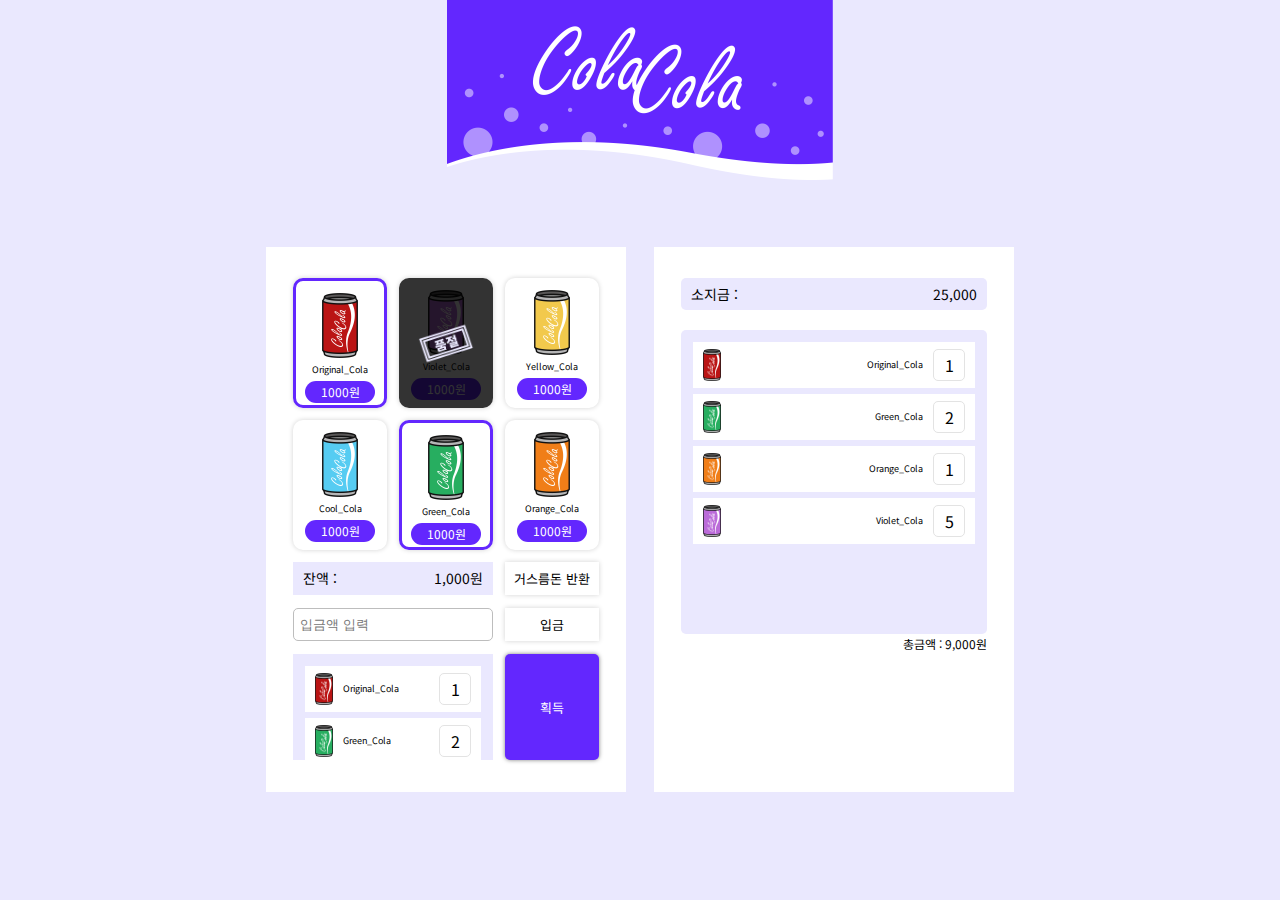
<file: 20211118_VendingMachine/index.html>
<!DOCTYPE html>
<html lang="ko">

<head>
    <meta charset="UTF-8">
    <meta http-equiv="X-UA-Compatible" content="IE=edge">
    <meta name="viewport" content="width=device-width, initial-scale=1.0">
    <title>ColaCola</title>
    <link rel="preconnect" href="https://fonts.googleapis.com">
    <link rel="preconnect" href="https://fonts.gstatic.com" crossorigin>
    <link href="https://fonts.googleapis.com/css2?family=Noto+Sans+KR:wght@500;700&display=swap" rel="stylesheet">
    <link rel="stylesheet" href="resource/style/reset.css">
    <link rel="stylesheet" href="resource/style/style.css">
</head>

<body>
    <div id="app">
        <h1 class="tit-app ir">cola cola</h1>
        <section class="vending-machine">
            <h2 class="ir">자판기 화면</h2>
            <ul class="list-item">
                <li>
                    <button class="btn-item" data-item="Original Cola" data-count="" data-price="" data-image="">
                        <img src="resource/img/Original_Cola.png" alt="" class="img-item">
                        <strong class="tit-item">Original_Cola</strong>
                        <span class="txt-item">1000원</span>
                    </button>
                </li>
                <li>
                    <button class="btn-item" data-item="Violet Cola" data-count="" data-price="" data-image="">
                        <img src="resource/img/Violet_Cola.png" alt="" class="img-item">
                        <strong class="tit-item">Violet_Cola</strong>
                        <span class="txt-item">1000원</span>
                    </button>
                </li>
                <li>
                    <button class="btn-item" data-item="Yellow Cola" data-count="" data-price="" data-image="">
                        <img src="resource/img/Yellow_Cola.png" alt="" class="img-item">
                        <strong class="tit-item">Yellow_Cola</strong>
                        <span class="txt-item">1000원</span>
                    </button>
                </li>
                <li>
                    <button class="btn-item" data-item="Cool Cola" data-count="" data-price="" data-image="">
                        <img src="resource/img/Cool_Cola.png" alt="" class="img-item">
                        <strong class="tit-item">Cool_Cola</strong>
                        <span class="txt-item">1000원</span>
                    </button>
                </li>
                <li>
                    <button class="btn-item" data-item="Green Cola" data-count="" data-price="" data-image="">
                        <img src="resource/img/Green_Cola.png" alt="" class="img-item">
                        <strong class="tit-item">Green_Cola</strong>
                        <span class="txt-item">1000원</span>
                    </button>
                </li>
                <li>
                    <button class="btn-item" data-item="Orange Cola" data-count="" data-price="" data-image="">
                        <img src="resource/img/Orange_Cola.png" alt="" class="img-item">
                        <strong class="tit-item">Orange_Cola</strong>
                        <span class="txt-item">1000원</span>
                    </button>
                </li>
            </ul>
            <!-- 반환할 정보들의 contents -->
            <!-- 1, 2 -->
            <div class="cont-return">
                <!-- 1 -->
                <div class="info-balance">
                    잔액 :
                    <span class="txt-balance">
                        1,000원
                    </span>
                </div>
                <!-- 2 -->
                <button type="button" class="btn-return">거스름돈 반환</button>
            </div>

            <!-- 3, 4 -->
            <div class="cont-put">
                <!-- 3 -->
                <input type="number" class="inp-put" placeholder="입금액 입력">
                <!-- 4 -->
                <button class="btn-put">입금</button>
            </div>
            <!-- 5, 6 -->
            <div class="cont-get">
                <!-- 5 -->
                <strong class="ir">선택한 음료</strong>
                <ul class="list-item-staged">
                    <li class="item-staged">
                        <img src="resource/img/Original_Cola.png" alt="" class="img-item">
                        <strong class="txt-item">Original_Cola</strong>
                        <span class="num-counter">1</span>
                    </li>
                    <li class="item-staged">
                        <img src="resource/img/Green_Cola.png" alt="" class="img-item">
                        <strong class="txt-item">Green_Cola</strong>
                        <span class="num-counter">2</span>
                    </li>
                    <li class="item-staged">
                        <img src="resource/img/Original_Cola.png" alt="" class="img-item">
                        <strong class="txt-item">Original_Cola</strong>
                        <span class="num-counter">1</span>
                    </li>
                </ul>
                <!-- 6 -->
                <button type="button" class="btn-get">획득</button>
            </div>
        </section>

        <section class="my-info">
            <h2 class="ir">나의 정보 화면</h2>
            <!-- 2-1 -->
            <div class="cont-mymoney">
                <div class="info-mymoney">
                    소지금 :
                    <span class="txt-mymoney">
                        25,000
                    </span>
                </div>
            </div>

            <!-- 2-2 -->
            <div class="cont-myitem">
                <strong class="ir">획득한 음료</strong>
                <ul class="list-item-staged">
                    <li class="item-staged">
                        <img src="resource/img/Original_Cola.png" alt="" class="img-item">
                        <strong class="txt-item">Original_Cola</strong>
                        <span class="num-counter">1</span>
                    </li>
                    <li class="item-staged">
                        <img src="resource/img/Green_Cola.png" alt="" class="img-item">
                        <strong class="txt-item">Green_Cola</strong>
                        <span class="num-counter">2</span>
                    </li>
                    <li class="item-staged">
                        <img src="resource/img/Orange_Cola.png" alt="" class="img-item">
                        <strong class="txt-item">Orange_Cola</strong>
                        <span class="num-counter">1</span>
                    </li>
                    <li class="item-staged">
                        <img src="resource/img/Violet_Cola.png" alt="" class="img-item">
                        <strong class="txt-item">Violet_Cola</strong>
                        <span class="num-counter">5</span>
                    </li>
                </ul>
                <strong class="txt-total">
                    총금액 :
                    <span class="txt-total-money">
                        9,000원
                    </span>
                </strong>
            </div>
        </section>
    </div>
</body>

</html>
</file>
<file: 20211118_VendingMachine/resource/style/style.css>
body {
    font-family: 'Noto Sans KR';
    background-color: #EAE8FE;
}

.ir {
    display: block;
    overflow: hidden;
    position: absolute;
    text-indent: -9999px;
    line-height: 0;
    font-size: 1px;
    color: transparent;
}

#app {
    display: flex;
    flex-wrap: wrap;
    justify-content: center;
    align-items: flex-start;
    gap: 0 28px;
    padding-top: 247px;
    font-family: 'Noto Sans KR', sans-serif;
}

#app .vending-machine,
#app .my-info {
    width: 360px;
    height: 545px;
    padding: 31px 27px;
    box-sizing: border-box;
    background-color: white;
}

/* 타이틀 스타일링 */
.tit-app {
    top: 0;
    width: 100%;
    max-width: 386px;
    height: 180px;
    background: no-repeat center / 100% 100% url(../img/Logo_img.png);
}

.vending-machine .list-item {
    display: flex;
    flex-wrap: wrap;
    justify-content: space-between;
    text-align: center;
}

.vending-machine .list-item li {
    width: 94px;
    height: 130px;
    padding: 11px 0;
    /* border: 3px solid #6327FE; */
    border-radius: 10px;
    box-sizing: border-box;
    box-shadow: 0px 0px 5px lightgray;
    margin-bottom: 12px;
    position: relative;
}

.vending-machine .list-item li:nth-child(1),
.vending-machine .list-item li:nth-child(5) {
    border: 3px solid #6327FE;
    border-radius: 10px;
}

.vending-machine .list-item li:nth-child(2)::before {
    content: '';
    background: no-repeat center / 58px 45px url(../img/Sold-out.png) rgba(0, 0, 0, 0.8);
    position: absolute;
    top: 0;
    left: 0;
    width: 100%;
    height: 100%;
    border-radius: 10px;
}


.vending-machine .list-item li button {}

.vending-machine .list-item .img-item {
    width: 36px;
}

.list-item .btn-item .tit-item {
    line-height: 22px;
    font-size: 9px;
}

.list-item .btn-item .txt-item {
    display: block;
    width: 70px;
    height: 22px;
    background: #6327FE;
    border-radius: 50px;
    font-size: 12px;
    color: white;
    line-height: 22px;
    margin: auto;
}


.cont-return,
.cont-put {
    height: 33px;
    width: 100%;
    display: flex;
    flex-direction: row;
    justify-content: space-between;
    margin-bottom: 13px;
    font-size: 13px;
}

.cont-return .info-balance {
    width: 200px;
    line-height: 33px;
    background-color: #EAE8FE;
    font-size: 14px;
    padding: 0 10px;
    box-sizing: border-box;
    overflow: hidden;
}

.cont-return .info-balance .txt-balance {
    float: right;
}

.cont-return .btn-return {
    width: 94px;
    box-shadow: 0px 0px 5px lightgray;
}

.cont-put .inp-put {
    width: 200px;
    border: 1px solid #BDBDBD;
    box-sizing: border-box;
    border-radius: 5px;
    padding: 0 6px;
}

.cont-put .btn-put {
    width: 94px;
    box-shadow: 0px 0px 5px lightgray;
}

.cont-get {
    height: 106px;
    width: 100%;
    display: flex;
    flex-direction: row;
    justify-content: space-between;

}

.cont-get .list-item-staged {
    width: 200px;
    padding: 12px;
    box-sizing: border-box;
    background-color: #EAE8FE;
    overflow: scroll;
}

.cont-get .btn-get {
    width: 94px;
    background: #6327FE;
    box-shadow: 0px 0px 4px rgba(0, 0, 0, 0.5);
    border-radius: 5px;
    color: white;
    font-size: 13px;
}

.cont-myitem  {
    margin-top:20px;
    text-align: right;
 }

 .cont-myitem .txt-total {
     font-size:12px;
     padding-top:6px;
 }

.list-item-staged .item-staged {
    height: 46px;
    width: 100%;
    background-color: #fff;
    display: flex;
    align-items: center;
    justify-content: space-between;
    line-height: 46px;
    gap: 0 10px;
    padding: 0px 10px;
    box-sizing: border-box;
    margin-bottom: 6px;

}

.item-staged img {
    width: 18px;
}

.item-staged .txt-item {
    font-size: 9px;
    flex-grow: 1;
}

.item-staged .num-counter {
    width: 30px;
    height: 30px;
    border: 1px solid #e3e3e3;
    border-radius: 5px;
    line-height: 30px;
    text-align: center;
}


.my-info .cont-mymoney .info-mymoney {
    height: 32px;
    background-color: #EAE8FE;
    line-height: 32px;
    font-size: 14px;
    overflow: hidden;
    padding: 0 10px;
    box-sizing: border-box;
    border-radius: 5px;
}

.cont-mymoney .info-mymoney .txt-mymoney {
    float: right;
}

.my-info .cont-myitem .list-item-staged {
    width: 306px;
    height: 304px;
    background-color: #EAE8FE;
    padding: 12px;
    box-sizing: border-box;
    border-radius: 5px;
}

@media only screen and (max-width: 360px) {
    
    body {
        background-color: #fff;
    }

    #app {
        padding-top:50px;
    }

    .tit-app {
        width:166px;
        height:71.12px;
        background: no-repeat center / 100% 100% url(../img/Logo_img.png);
    }

}
</file>
